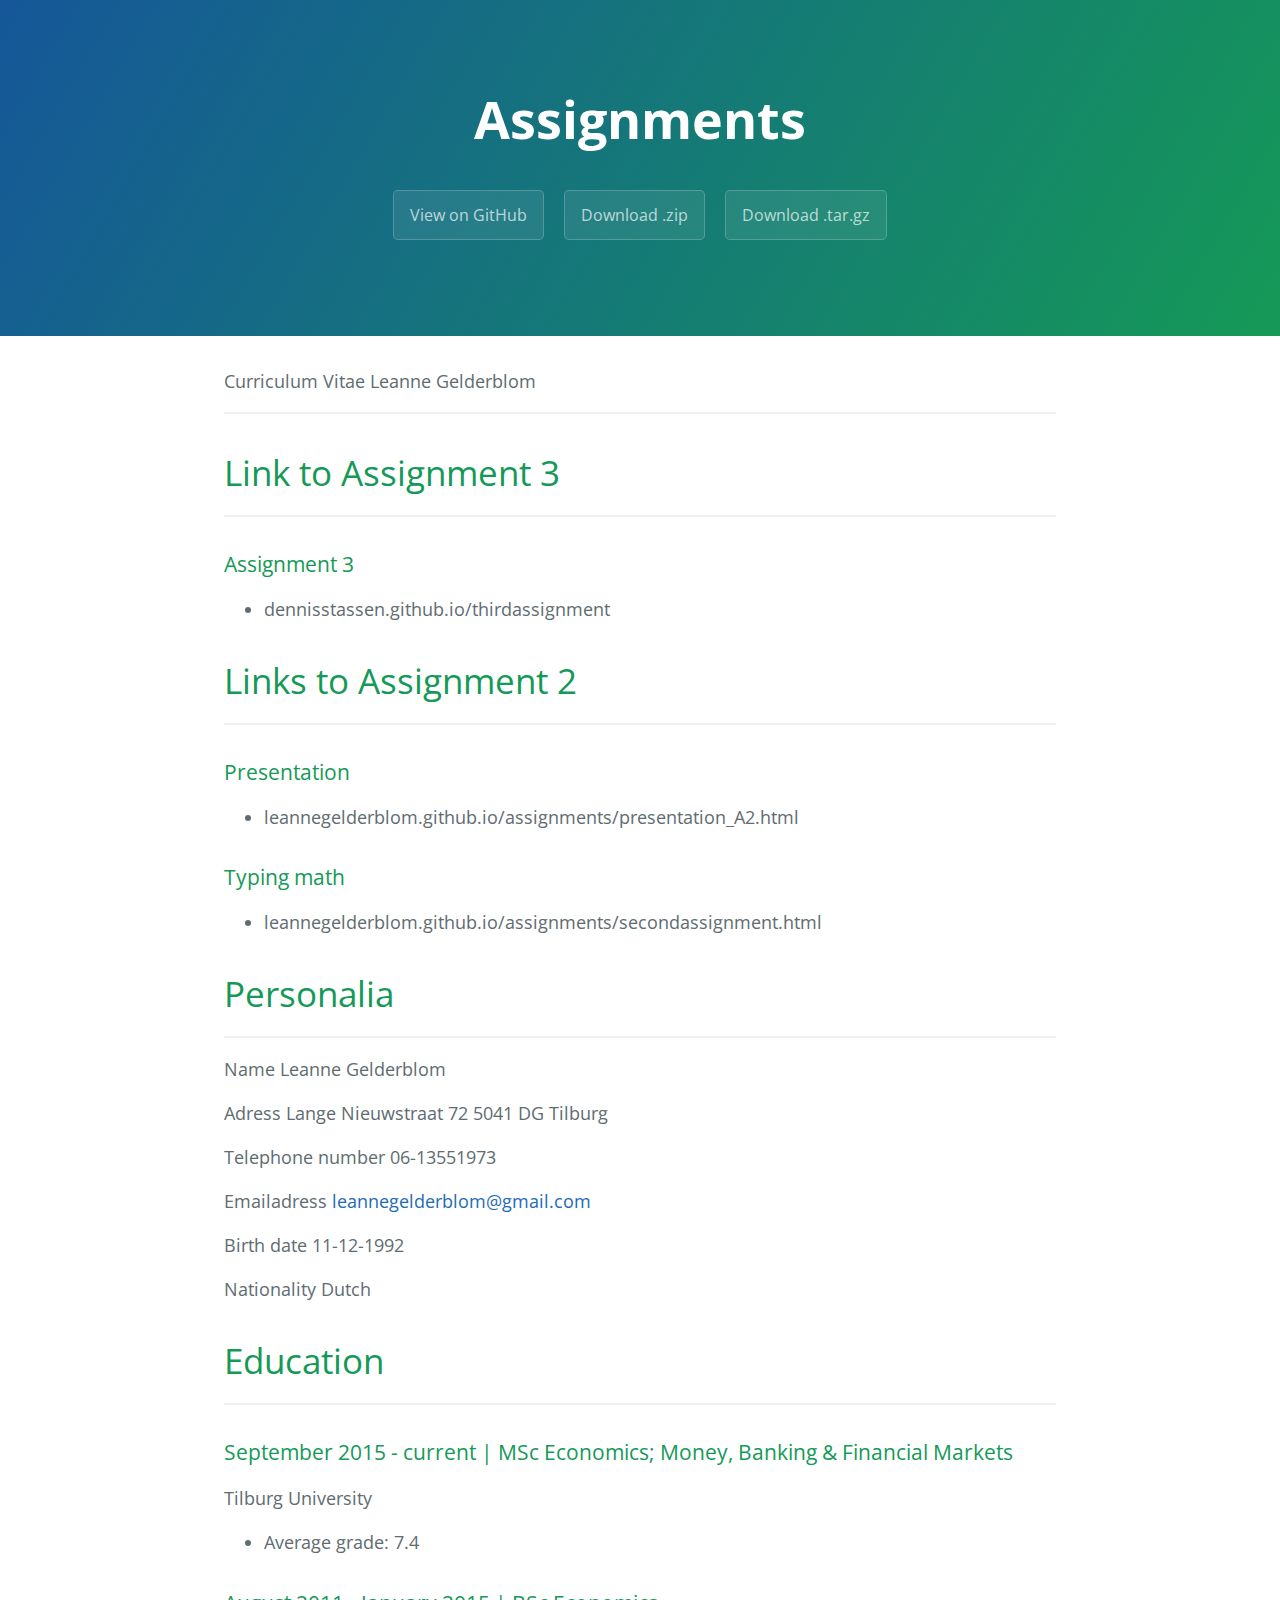
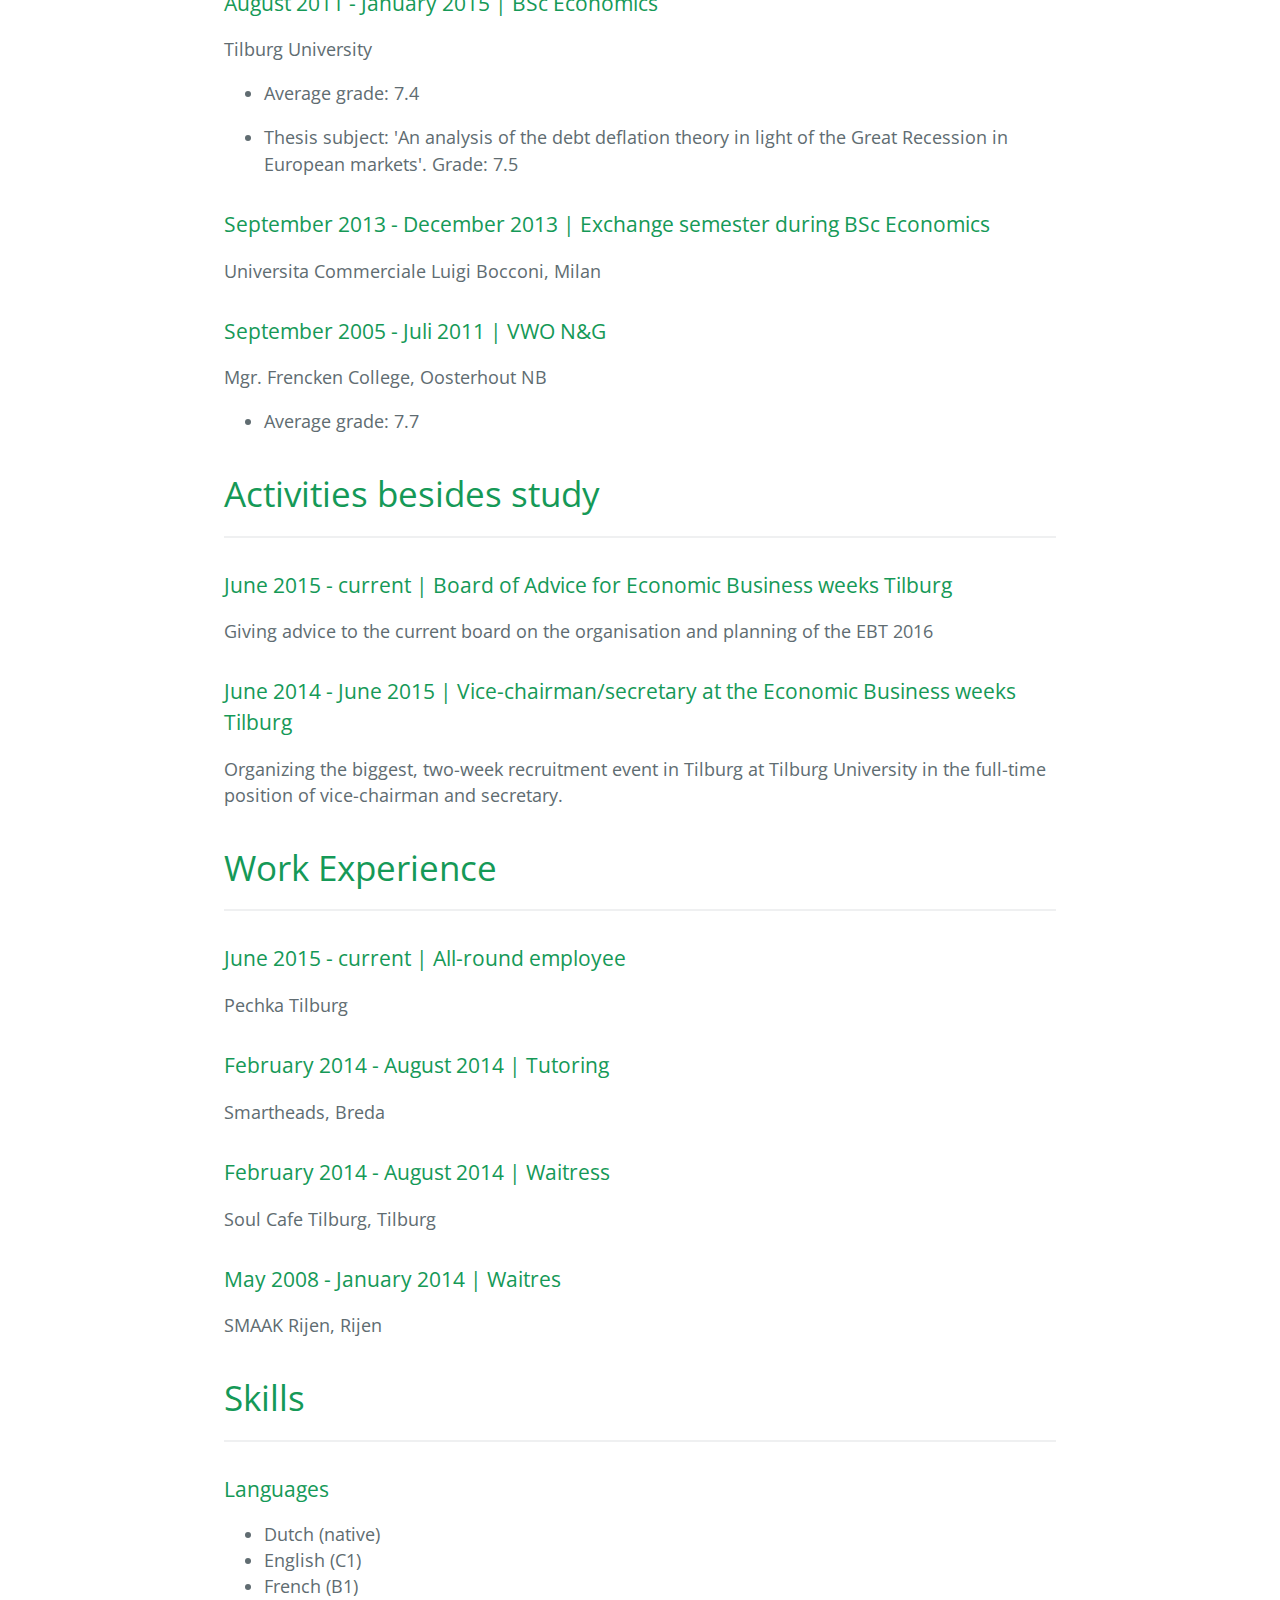
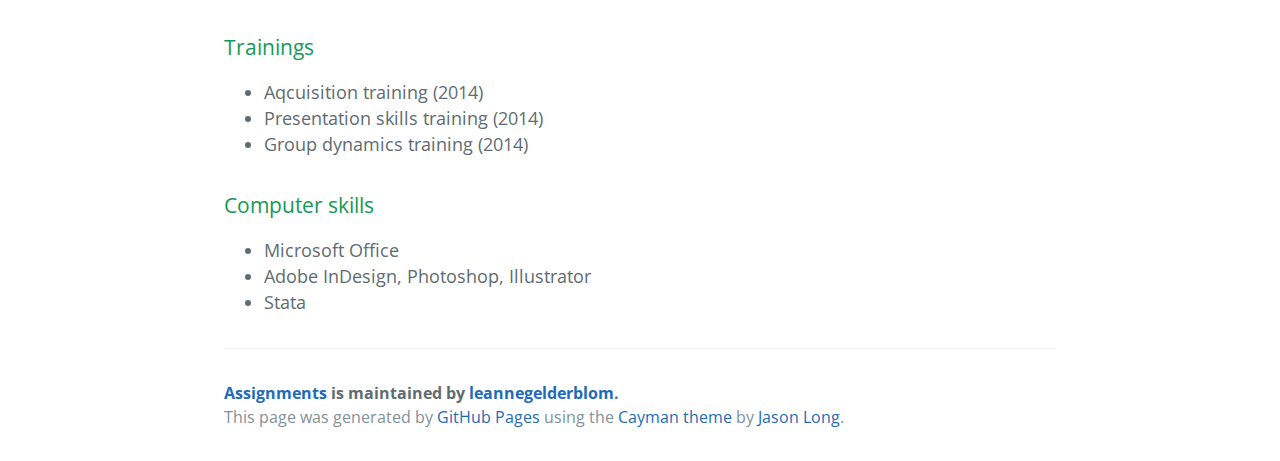
<file: index.html>
<!DOCTYPE html>
<html lang="en-us">
  <head>
    <meta charset="UTF-8">
    <title>Assignments by leannegelderblom</title>
    <meta name="viewport" content="width=device-width, initial-scale=1">
    <link rel="stylesheet" type="text/css" href="stylesheets/normalize.css" media="screen">
    <link href='https://fonts.googleapis.com/css?family=Open+Sans:400,700' rel='stylesheet' type='text/css'>
    <link rel="stylesheet" type="text/css" href="stylesheets/stylesheet.css" media="screen">
    <link rel="stylesheet" type="text/css" href="stylesheets/github-light.css" media="screen">
  </head>
  <body>
    <section class="page-header">
      <h1 class="project-name">Assignments</h1>
      <h2 class="project-tagline"></h2>
      <a href="https://github.com/leannegelderblom/assignments" class="btn">View on GitHub</a>
      <a href="https://github.com/leannegelderblom/assignments/zipball/master" class="btn">Download .zip</a>
      <a href="https://github.com/leannegelderblom/assignments/tarball/master" class="btn">Download .tar.gz</a>
    </section>

    <section class="main-content">
      <p>Curriculum Vitae Leanne Gelderblom</p>

<hr>

<h1>
<a id="link-to-assignment-3" class="anchor" href="#link-to-assignment-3" aria-hidden="true"><span aria-hidden="true" class="octicon octicon-link"></span></a>Link to Assignment 3</h1>

<hr>

<h3>
<a id="assignment-3" class="anchor" href="#assignment-3" aria-hidden="true"><span aria-hidden="true" class="octicon octicon-link"></span></a>Assignment 3</h3>

<ul>
<li>dennisstassen.github.io/thirdassignment</li>
</ul>

<h1>
<a id="links-to-assignment-2" class="anchor" href="#links-to-assignment-2" aria-hidden="true"><span aria-hidden="true" class="octicon octicon-link"></span></a>Links to Assignment 2</h1>

<hr>

<h3>
<a id="presentation" class="anchor" href="#presentation" aria-hidden="true"><span aria-hidden="true" class="octicon octicon-link"></span></a>Presentation</h3>

<ul>
<li>leannegelderblom.github.io/assignments/presentation_A2.html</li>
</ul>

<h3>
<a id="typing-math" class="anchor" href="#typing-math" aria-hidden="true"><span aria-hidden="true" class="octicon octicon-link"></span></a>Typing math</h3>

<ul>
<li>leannegelderblom.github.io/assignments/secondassignment.html</li>
</ul>

<h1>
<a id="personalia" class="anchor" href="#personalia" aria-hidden="true"><span aria-hidden="true" class="octicon octicon-link"></span></a>Personalia</h1>

<hr>

<p>Name            Leanne Gelderblom</p>

<p>Adress          Lange Nieuwstraat 72
            5041 DG Tilburg</p>

<p>Telephone number    06-13551973</p>

<p>Emailadress     <a href="mailto:leannegelderblom@gmail.com">leannegelderblom@gmail.com</a></p>

<p>Birth date      11-12-1992</p>

<p>Nationality     Dutch</p>

<h1>
<a id="education" class="anchor" href="#education" aria-hidden="true"><span aria-hidden="true" class="octicon octicon-link"></span></a>Education</h1>

<hr>

<h3>
<a id="september-2015---current--msc-economics-money-banking--financial-markets" class="anchor" href="#september-2015---current--msc-economics-money-banking--financial-markets" aria-hidden="true"><span aria-hidden="true" class="octicon octicon-link"></span></a>September 2015 - current | MSc Economics; Money, Banking &amp; Financial Markets</h3>

<p>Tilburg University</p>

<ul>
<li>Average grade: 7.4</li>
</ul>

<h3>
<a id="august-2011---january-2015--bsc-economics" class="anchor" href="#august-2011---january-2015--bsc-economics" aria-hidden="true"><span aria-hidden="true" class="octicon octicon-link"></span></a>August 2011 - January 2015 | BSc Economics</h3>

<p>Tilburg University</p>

<ul>
<li><p>Average grade: 7.4</p></li>
<li><p>Thesis subject: 'An analysis of the debt deflation theory in light of the Great Recession in European markets'. Grade: 7.5</p></li>
</ul>

<h3>
<a id="september-2013---december-2013--exchange-semester-during-bsc-economics" class="anchor" href="#september-2013---december-2013--exchange-semester-during-bsc-economics" aria-hidden="true"><span aria-hidden="true" class="octicon octicon-link"></span></a>September 2013 - December 2013 | Exchange semester during BSc Economics</h3>

<p>Universita Commerciale Luigi Bocconi, Milan</p>

<h3>
<a id="september-2005---juli-2011--vwo-ng" class="anchor" href="#september-2005---juli-2011--vwo-ng" aria-hidden="true"><span aria-hidden="true" class="octicon octicon-link"></span></a>September 2005 - Juli 2011 | VWO N&amp;G</h3>

<p>Mgr. Frencken College, Oosterhout NB</p>

<ul>
<li>Average grade: 7.7</li>
</ul>

<h1>
<a id="activities-besides-study" class="anchor" href="#activities-besides-study" aria-hidden="true"><span aria-hidden="true" class="octicon octicon-link"></span></a>Activities besides study</h1>

<hr>

<h3>
<a id="june-2015---current--board-of-advice-for-economic-business-weeks-tilburg" class="anchor" href="#june-2015---current--board-of-advice-for-economic-business-weeks-tilburg" aria-hidden="true"><span aria-hidden="true" class="octicon octicon-link"></span></a>June 2015 - current | Board of Advice for Economic Business weeks Tilburg</h3>

<p>Giving advice to the current board on the organisation and planning of the EBT 2016</p>

<h3>
<a id="june-2014---june-2015--vice-chairmansecretary-at-the-economic-business-weeks-tilburg" class="anchor" href="#june-2014---june-2015--vice-chairmansecretary-at-the-economic-business-weeks-tilburg" aria-hidden="true"><span aria-hidden="true" class="octicon octicon-link"></span></a>June 2014 - June 2015 | Vice-chairman/secretary at the Economic Business weeks Tilburg</h3>

<p>Organizing the biggest, two-week recruitment event in Tilburg at Tilburg University in the full-time position of vice-chairman and secretary.</p>

<h1>
<a id="work-experience" class="anchor" href="#work-experience" aria-hidden="true"><span aria-hidden="true" class="octicon octicon-link"></span></a>Work Experience</h1>

<hr>

<h3>
<a id="june-2015---current--all-round-employee" class="anchor" href="#june-2015---current--all-round-employee" aria-hidden="true"><span aria-hidden="true" class="octicon octicon-link"></span></a>June 2015 - current | All-round employee</h3>

<p>Pechka Tilburg</p>

<h3>
<a id="february-2014---august-2014--tutoring" class="anchor" href="#february-2014---august-2014--tutoring" aria-hidden="true"><span aria-hidden="true" class="octicon octicon-link"></span></a>February 2014 - August 2014 | Tutoring</h3>

<p>Smartheads, Breda</p>

<h3>
<a id="february-2014---august-2014--waitress" class="anchor" href="#february-2014---august-2014--waitress" aria-hidden="true"><span aria-hidden="true" class="octicon octicon-link"></span></a>February 2014 - August 2014 | Waitress</h3>

<p>Soul Cafe Tilburg, Tilburg</p>

<h3>
<a id="may-2008---january-2014--waitres" class="anchor" href="#may-2008---january-2014--waitres" aria-hidden="true"><span aria-hidden="true" class="octicon octicon-link"></span></a>May 2008 - January 2014 | Waitres</h3>

<p>SMAAK Rijen, Rijen</p>

<h1>
<a id="skills" class="anchor" href="#skills" aria-hidden="true"><span aria-hidden="true" class="octicon octicon-link"></span></a>Skills</h1>

<hr>

<h3>
<a id="languages" class="anchor" href="#languages" aria-hidden="true"><span aria-hidden="true" class="octicon octicon-link"></span></a>Languages</h3>

<ul>
<li>Dutch (native)</li>
<li>English (C1)</li>
<li>French (B1)</li>
</ul>

<h3>
<a id="trainings" class="anchor" href="#trainings" aria-hidden="true"><span aria-hidden="true" class="octicon octicon-link"></span></a>Trainings</h3>

<ul>
<li>Aqcuisition training (2014)</li>
<li>Presentation skills training (2014)</li>
<li>Group dynamics training (2014)</li>
</ul>

<h3>
<a id="computer-skills" class="anchor" href="#computer-skills" aria-hidden="true"><span aria-hidden="true" class="octicon octicon-link"></span></a>Computer skills</h3>

<ul>
<li>Microsoft Office</li>
<li>Adobe InDesign, Photoshop, Illustrator</li>
<li>Stata</li>
</ul>

      <footer class="site-footer">
        <span class="site-footer-owner"><a href="https://github.com/leannegelderblom/assignments">Assignments</a> is maintained by <a href="https://github.com/leannegelderblom">leannegelderblom</a>.</span>

        <span class="site-footer-credits">This page was generated by <a href="https://pages.github.com">GitHub Pages</a> using the <a href="https://github.com/jasonlong/cayman-theme">Cayman theme</a> by <a href="https://twitter.com/jasonlong">Jason Long</a>.</span>
      </footer>

    </section>

  
  </body>
</html>
</file>
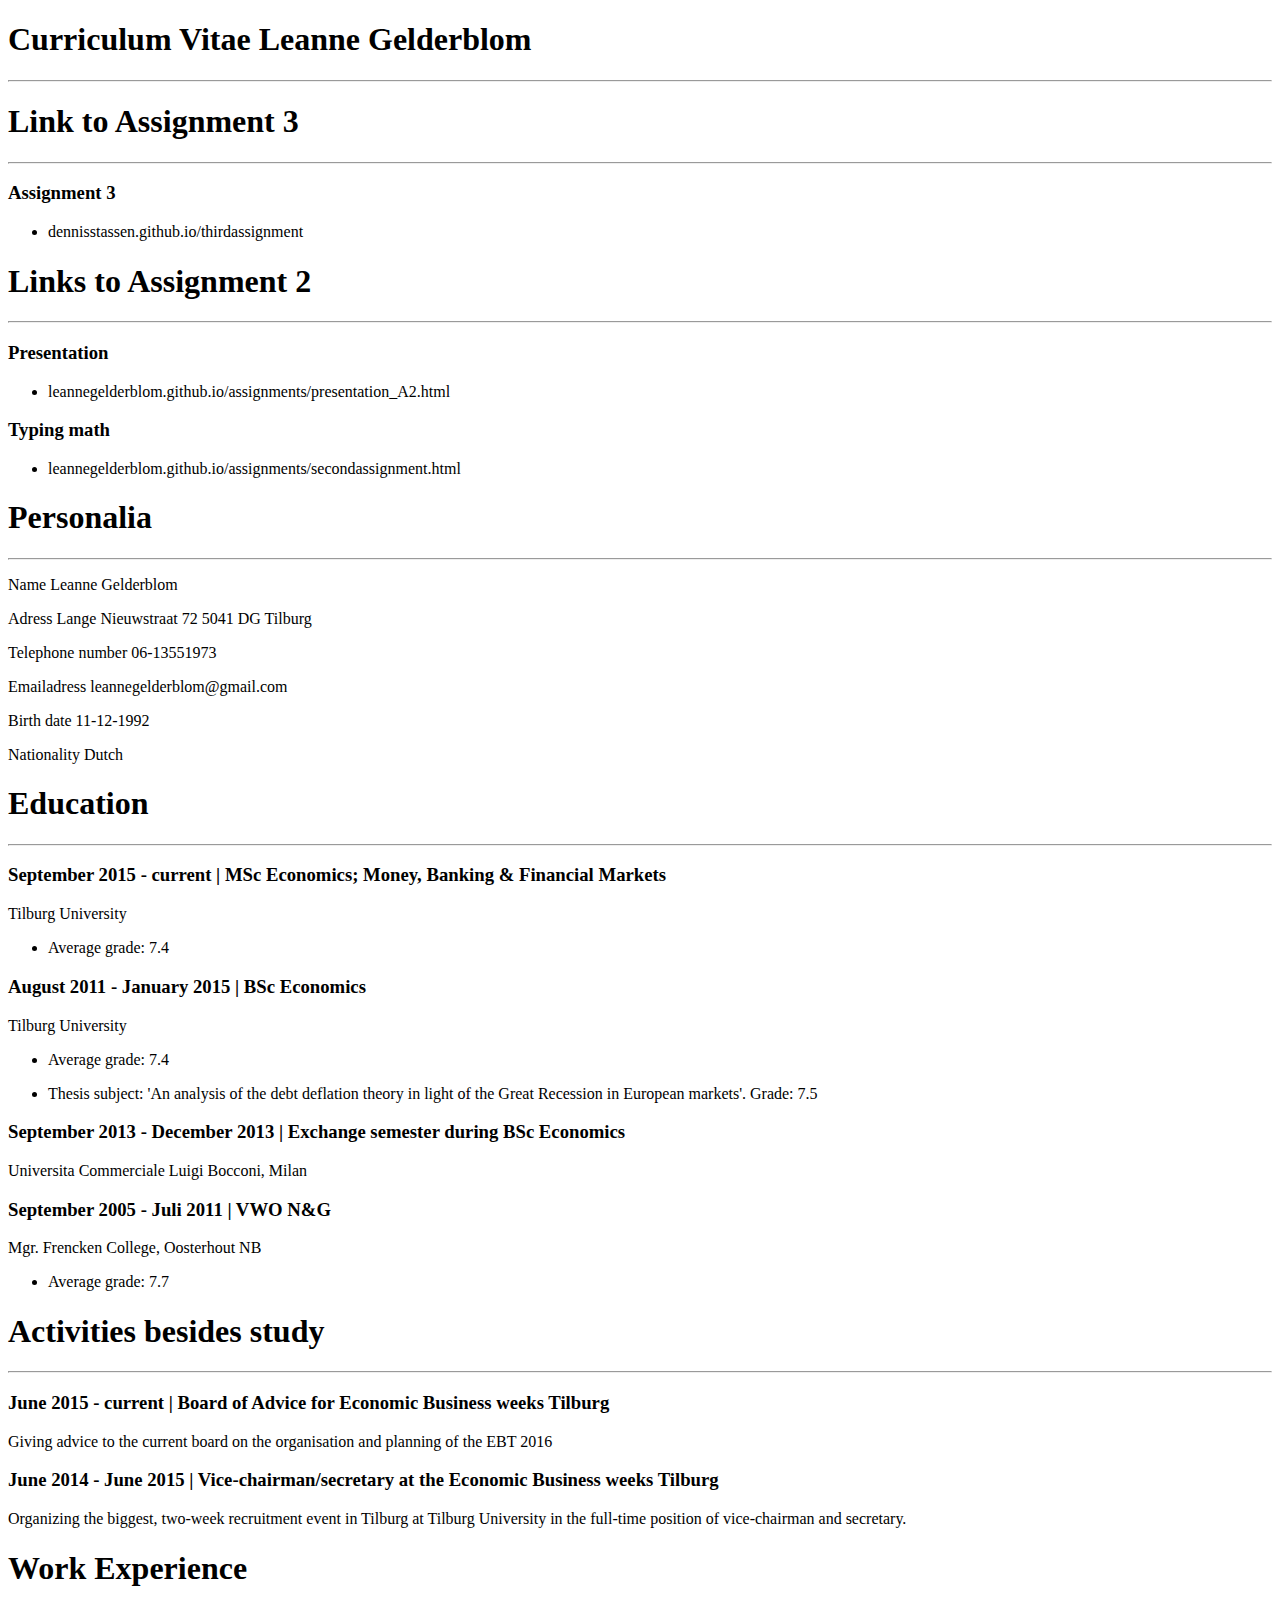
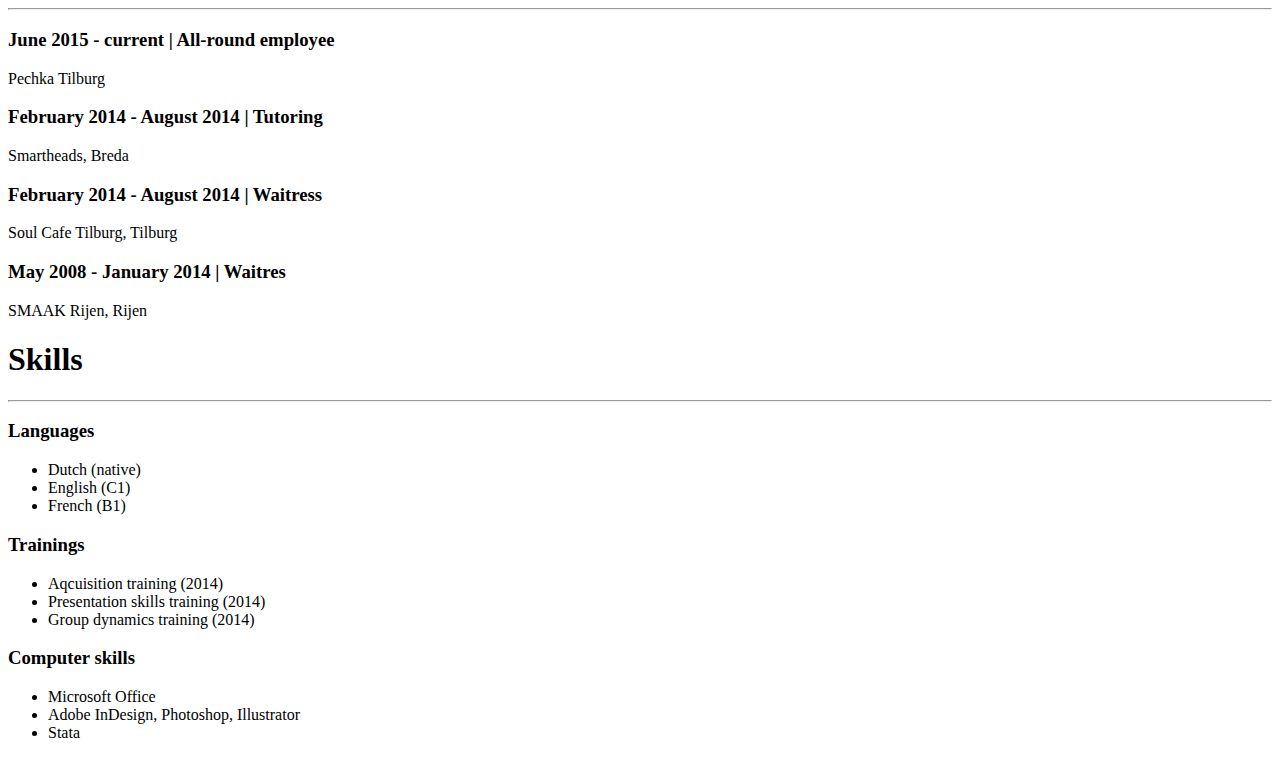
<file: CV.html>
<!DOCTYPE html PUBLIC "-//W3C//DTD XHTML 1.0 Transitional//EN" "http://www.w3.org/TR/xhtml1/DTD/xhtml1-transitional.dtd">
<html xmlns="http://www.w3.org/1999/xhtml">
<head>
  <meta http-equiv="Content-Type" content="text/html; charset=utf-8" />
  <meta http-equiv="Content-Style-Type" content="text/css" />
  <meta name="generator" content="pandoc" />
  <title>Curriculum Vitae Leanne Gelderblom</title>
  <style type="text/css">code{white-space: pre;}</style>
  <link rel="stylesheet" href="buttondown.css" type="text/css" />
</head>
<body>
<div id="header">
<h1 class="title">Curriculum Vitae Leanne Gelderblom</h1>
</div>
<hr />
<h1 id="link-to-assignment-3">Link to Assignment 3</h1>
<hr />
<h3 id="assignment-3">Assignment 3</h3>
<ul>
<li>dennisstassen.github.io/thirdassignment</li>
</ul>
<h1 id="links-to-assignment-2">Links to Assignment 2</h1>
<hr />
<h3 id="presentation">Presentation</h3>
<ul>
<li>leannegelderblom.github.io/assignments/presentation_A2.html</li>
</ul>
<h3 id="typing-math">Typing math</h3>
<ul>
<li>leannegelderblom.github.io/assignments/secondassignment.html</li>
</ul>
<h1 id="personalia">Personalia</h1>
<hr />
<p>Name Leanne Gelderblom</p>
<p>Adress Lange Nieuwstraat 72 5041 DG Tilburg</p>
<p>Telephone number 06-13551973</p>
<p>Emailadress leannegelderblom@gmail.com</p>
<p>Birth date 11-12-1992</p>
<p>Nationality Dutch</p>
<h1 id="education">Education</h1>
<hr />
<h3 id="september-2015---current-msc-economics-money-banking-financial-markets">September 2015 - current | MSc Economics; Money, Banking &amp; Financial Markets</h3>
<p>Tilburg University</p>
<ul>
<li>Average grade: 7.4</li>
</ul>
<h3 id="august-2011---january-2015-bsc-economics">August 2011 - January 2015 | BSc Economics</h3>
<p>Tilburg University</p>
<ul>
<li><p>Average grade: 7.4</p></li>
<li><p>Thesis subject: 'An analysis of the debt deflation theory in light of the Great Recession in European markets'. Grade: 7.5</p></li>
</ul>
<h3 id="september-2013---december-2013-exchange-semester-during-bsc-economics">September 2013 - December 2013 | Exchange semester during BSc Economics</h3>
<p>Universita Commerciale Luigi Bocconi, Milan</p>
<h3 id="september-2005---juli-2011-vwo-ng">September 2005 - Juli 2011 | VWO N&amp;G</h3>
<p>Mgr. Frencken College, Oosterhout NB</p>
<ul>
<li>Average grade: 7.7</li>
</ul>
<h1 id="activities-besides-study">Activities besides study</h1>
<hr />
<h3 id="june-2015---current-board-of-advice-for-economic-business-weeks-tilburg">June 2015 - current | Board of Advice for Economic Business weeks Tilburg</h3>
<p>Giving advice to the current board on the organisation and planning of the EBT 2016</p>
<h3 id="june-2014---june-2015-vice-chairmansecretary-at-the-economic-business-weeks-tilburg">June 2014 - June 2015 | Vice-chairman/secretary at the Economic Business weeks Tilburg</h3>
<p>Organizing the biggest, two-week recruitment event in Tilburg at Tilburg University in the full-time position of vice-chairman and secretary.</p>
<h1 id="work-experience">Work Experience</h1>
<hr />
<h3 id="june-2015---current-all-round-employee">June 2015 - current | All-round employee</h3>
<p>Pechka Tilburg</p>
<h3 id="february-2014---august-2014-tutoring">February 2014 - August 2014 | Tutoring</h3>
<p>Smartheads, Breda</p>
<h3 id="february-2014---august-2014-waitress">February 2014 - August 2014 | Waitress</h3>
<p>Soul Cafe Tilburg, Tilburg</p>
<h3 id="may-2008---january-2014-waitres">May 2008 - January 2014 | Waitres</h3>
<p>SMAAK Rijen, Rijen</p>
<h1 id="skills">Skills</h1>
<hr />
<h3 id="languages">Languages</h3>
<ul>
<li>Dutch (native)</li>
<li>English (C1)</li>
<li>French (B1)</li>
</ul>
<h3 id="trainings">Trainings</h3>
<ul>
<li>Aqcuisition training (2014)</li>
<li>Presentation skills training (2014)</li>
<li>Group dynamics training (2014)</li>
</ul>
<h3 id="computer-skills">Computer skills</h3>
<ul>
<li>Microsoft Office</li>
<li>Adobe InDesign, Photoshop, Illustrator</li>
<li>Stata</li>
</ul>
</body>
</html>
</file>
<file: stylesheets/stylesheet.css>
* {
  box-sizing: border-box; }

body {
  padding: 0;
  margin: 0;
  font-family: "Open Sans", "Helvetica Neue", Helvetica, Arial, sans-serif;
  font-size: 16px;
  line-height: 1.5;
  color: #606c71; }

a {
  color: #1e6bb8;
  text-decoration: none; }
  a:hover {
    text-decoration: underline; }

.btn {
  display: inline-block;
  margin-bottom: 1rem;
  color: rgba(255, 255, 255, 0.7);
  background-color: rgba(255, 255, 255, 0.08);
  border-color: rgba(255, 255, 255, 0.2);
  border-style: solid;
  border-width: 1px;
  border-radius: 0.3rem;
  transition: color 0.2s, background-color 0.2s, border-color 0.2s; }
  .btn + .btn {
    margin-left: 1rem; }

.btn:hover {
  color: rgba(255, 255, 255, 0.8);
  text-decoration: none;
  background-color: rgba(255, 255, 255, 0.2);
  border-color: rgba(255, 255, 255, 0.3); }

@media screen and (min-width: 64em) {
  .btn {
    padding: 0.75rem 1rem; } }

@media screen and (min-width: 42em) and (max-width: 64em) {
  .btn {
    padding: 0.6rem 0.9rem;
    font-size: 0.9rem; } }

@media screen and (max-width: 42em) {
  .btn {
    display: block;
    width: 100%;
    padding: 0.75rem;
    font-size: 0.9rem; }
    .btn + .btn {
      margin-top: 1rem;
      margin-left: 0; } }

.page-header {
  color: #fff;
  text-align: center;
  background-color: #159957;
  background-image: linear-gradient(120deg, #155799, #159957); }

@media screen and (min-width: 64em) {
  .page-header {
    padding: 5rem 6rem; } }

@media screen and (min-width: 42em) and (max-width: 64em) {
  .page-header {
    padding: 3rem 4rem; } }

@media screen and (max-width: 42em) {
  .page-header {
    padding: 2rem 1rem; } }

.project-name {
  margin-top: 0;
  margin-bottom: 0.1rem; }

@media screen and (min-width: 64em) {
  .project-name {
    font-size: 3.25rem; } }

@media screen and (min-width: 42em) and (max-width: 64em) {
  .project-name {
    font-size: 2.25rem; } }

@media screen and (max-width: 42em) {
  .project-name {
    font-size: 1.75rem; } }

.project-tagline {
  margin-bottom: 2rem;
  font-weight: normal;
  opacity: 0.7; }

@media screen and (min-width: 64em) {
  .project-tagline {
    font-size: 1.25rem; } }

@media screen and (min-width: 42em) and (max-width: 64em) {
  .project-tagline {
    font-size: 1.15rem; } }

@media screen and (max-width: 42em) {
  .project-tagline {
    font-size: 1rem; } }

.main-content :first-child {
  margin-top: 0; }
.main-content img {
  max-width: 100%; }
.main-content h1, .main-content h2, .main-content h3, .main-content h4, .main-content h5, .main-content h6 {
  margin-top: 2rem;
  margin-bottom: 1rem;
  font-weight: normal;
  color: #159957; }
.main-content p {
  margin-bottom: 1em; }
.main-content code {
  padding: 2px 4px;
  font-family: Consolas, "Liberation Mono", Menlo, Courier, monospace;
  font-size: 0.9rem;
  color: #383e41;
  background-color: #f3f6fa;
  border-radius: 0.3rem; }
.main-content pre {
  padding: 0.8rem;
  margin-top: 0;
  margin-bottom: 1rem;
  font: 1rem Consolas, "Liberation Mono", Menlo, Courier, monospace;
  color: #567482;
  word-wrap: normal;
  background-color: #f3f6fa;
  border: solid 1px #dce6f0;
  border-radius: 0.3rem; }
  .main-content pre > code {
    padding: 0;
    margin: 0;
    font-size: 0.9rem;
    color: #567482;
    word-break: normal;
    white-space: pre;
    background: transparent;
    border: 0; }
.main-content .highlight {
  margin-bottom: 1rem; }
  .main-content .highlight pre {
    margin-bottom: 0;
    word-break: normal; }
.main-content .highlight pre, .main-content pre {
  padding: 0.8rem;
  overflow: auto;
  font-size: 0.9rem;
  line-height: 1.45;
  border-radius: 0.3rem; }
.main-content pre code, .main-content pre tt {
  display: inline;
  max-width: initial;
  padding: 0;
  margin: 0;
  overflow: initial;
  line-height: inherit;
  word-wrap: normal;
  background-color: transparent;
  border: 0; }
  .main-content pre code:before, .main-content pre code:after, .main-content pre tt:before, .main-content pre tt:after {
    content: normal; }
.main-content ul, .main-content ol {
  margin-top: 0; }
.main-content blockquote {
  padding: 0 1rem;
  margin-left: 0;
  color: #819198;
  border-left: 0.3rem solid #dce6f0; }
  .main-content blockquote > :first-child {
    margin-top: 0; }
  .main-content blockquote > :last-child {
    margin-bottom: 0; }
.main-content table {
  display: block;
  width: 100%;
  overflow: auto;
  word-break: normal;
  word-break: keep-all; }
  .main-content table th {
    font-weight: bold; }
  .main-content table th, .main-content table td {
    padding: 0.5rem 1rem;
    border: 1px solid #e9ebec; }
.main-content dl {
  padding: 0; }
  .main-content dl dt {
    padding: 0;
    margin-top: 1rem;
    font-size: 1rem;
    font-weight: bold; }
  .main-content dl dd {
    padding: 0;
    margin-bottom: 1rem; }
.main-content hr {
  height: 2px;
  padding: 0;
  margin: 1rem 0;
  background-color: #eff0f1;
  border: 0; }

@media screen and (min-width: 64em) {
  .main-content {
    max-width: 64rem;
    padding: 2rem 6rem;
    margin: 0 auto;
    font-size: 1.1rem; } }

@media screen and (min-width: 42em) and (max-width: 64em) {
  .main-content {
    padding: 2rem 4rem;
    font-size: 1.1rem; } }

@media screen and (max-width: 42em) {
  .main-content {
    padding: 2rem 1rem;
    font-size: 1rem; } }

.site-footer {
  padding-top: 2rem;
  margin-top: 2rem;
  border-top: solid 1px #eff0f1; }

.site-footer-owner {
  display: block;
  font-weight: bold; }

.site-footer-credits {
  color: #819198; }

@media screen and (min-width: 64em) {
  .site-footer {
    font-size: 1rem; } }

@media screen and (min-width: 42em) and (max-width: 64em) {
  .site-footer {
    font-size: 1rem; } }

@media screen and (max-width: 42em) {
  .site-footer {
    font-size: 0.9rem; } }
</file>
<file: stylesheets/github-light.css>
/*
The MIT License (MIT)

Copyright (c) 2015 GitHub, Inc.

Permission is hereby granted, free of charge, to any person obtaining a copy
of this software and associated documentation files (the "Software"), to deal
in the Software without restriction, including without limitation the rights
to use, copy, modify, merge, publish, distribute, sublicense, and/or sell
copies of the Software, and to permit persons to whom the Software is
furnished to do so, subject to the following conditions:

The above copyright notice and this permission notice shall be included in all
copies or substantial portions of the Software.

THE SOFTWARE IS PROVIDED "AS IS", WITHOUT WARRANTY OF ANY KIND, EXPRESS OR
IMPLIED, INCLUDING BUT NOT LIMITED TO THE WARRANTIES OF MERCHANTABILITY,
FITNESS FOR A PARTICULAR PURPOSE AND NONINFRINGEMENT. IN NO EVENT SHALL THE
AUTHORS OR COPYRIGHT HOLDERS BE LIABLE FOR ANY CLAIM, DAMAGES OR OTHER
LIABILITY, WHETHER IN AN ACTION OF CONTRACT, TORT OR OTHERWISE, ARISING FROM,
OUT OF OR IN CONNECTION WITH THE SOFTWARE OR THE USE OR OTHER DEALINGS IN THE
SOFTWARE.

*/

.pl-c /* comment */ {
  color: #969896;
}

.pl-c1      /* constant, markup.raw, meta.diff.header, meta.module-reference, meta.property-name, support, support.constant, support.variable, variable.other.constant */,
.pl-s .pl-v /* string variable */ {
  color: #0086b3;
}

.pl-e  /* entity */,
.pl-en /* entity.name */ {
  color: #795da3;
}

.pl-s .pl-s1 /* string source */,
.pl-smi      /* storage.modifier.import, storage.modifier.package, storage.type.java, variable.other, variable.parameter.function */ {
  color: #333;
}

.pl-ent /* entity.name.tag */ {
  color: #63a35c;
}

.pl-k /* keyword, storage, storage.type */ {
  color: #a71d5d;
}

.pl-pds              /* punctuation.definition.string, string.regexp.character-class */,
.pl-s                /* string */,
.pl-s .pl-pse .pl-s1 /* string punctuation.section.embedded source */,
.pl-sr               /* string.regexp */,
.pl-sr .pl-cce       /* string.regexp constant.character.escape */,
.pl-sr .pl-sra       /* string.regexp string.regexp.arbitrary-repitition */,
.pl-sr .pl-sre       /* string.regexp source.ruby.embedded */ {
  color: #183691;
}

.pl-v /* variable */ {
  color: #ed6a43;
}

.pl-id /* invalid.deprecated */ {
  color: #b52a1d;
}

.pl-ii /* invalid.illegal */ {
  background-color: #b52a1d;
  color: #f8f8f8;
}

.pl-sr .pl-cce /* string.regexp constant.character.escape */ {
  color: #63a35c;
  font-weight: bold;
}

.pl-ml /* markup.list */ {
  color: #693a17;
}

.pl-mh        /* markup.heading */,
.pl-mh .pl-en /* markup.heading entity.name */,
.pl-ms        /* meta.separator */ {
  color: #1d3e81;
  font-weight: bold;
}

.pl-mq /* markup.quote */ {
  color: #008080;
}

.pl-mi /* markup.italic */ {
  color: #333;
  font-style: italic;
}

.pl-mb /* markup.bold */ {
  color: #333;
  font-weight: bold;
}

.pl-md /* markup.deleted, meta.diff.header.from-file */ {
  background-color: #ffecec;
  color: #bd2c00;
}

.pl-mi1 /* markup.inserted, meta.diff.header.to-file */ {
  background-color: #eaffea;
  color: #55a532;
}

.pl-mdr /* meta.diff.range */ {
  color: #795da3;
  font-weight: bold;
}

.pl-mo /* meta.output */ {
  color: #1d3e81;
}
</file>
<file: buttondown.css>
<!DOCTYPE html PUBLIC "-//W3C//DTD XHTML 1.0 Transitional//EN" "http://www.w3.org/TR/xhtml1/DTD/xhtml1-transitional.dtd">
<html xmlns="http://www.w3.org/1999/xhtml">
<head>
  <meta http-equiv="Content-Type" content="text/html; charset=utf-8" />
  <meta http-equiv="Content-Style-Type" content="text/css" />
  <meta name="generator" content="pandoc" />
  <title>Curriculum Vitae Leanne Gelderblom</title>
  <style type="text/css">code{white-space: pre;}</style>
</head>
<body>
<div id="header">
<h1 class="title">Curriculum Vitae Leanne Gelderblom</h1>
</div>
<p>% Buttondown Stylesheet Example % Pandoc Markdown Version % February 2012 Headers ======= Above this, we have the title, author (or subtitle) and date Pandoc metadata. These are specially classed H1, H2 and H3 elements that we just add centering to. ## Level 2 With Pandoc's `--section-divs` option, nested header levels create nested DIVs. This stylesheet creates nested indentation for them to nest visually. ### Level 3 I should create some auxiliary CSS files that you could include after `buttondown.css` to change some things like turning off nested indenting. #### Level 4 Buttondown doesn't re-define the font size or weight of the headers, but it does define the font families for them as sans- serf. ##### Level 5 It doesn't re-define the body text font, and it doesn't make the text body narrow --- it leaves it full width. I will probably add a style option file for that. ###### Level 6 Level 6 can be quite small. Lists ===== Unordered lists --------------- ### A simple list: Text before * Alpha * Beta * Gamma Text after ### A nested list: * Alpha * Apple * Orange * Beta - A multi-line item to show where the wrapping and sublist line up. - Earth - Moon - Pineapple * Gamma (with numbered sublist) 1. One 2. Two ### A paragraph spaced one: Not all stylesheets make these have more spacing. * Alpha * Beta * Gamma And the spacing after might be too tight. Ordered lists ------------- ### A simple one: 1. One 2. Two 3. Three ### A nested one: 1. One 1. Alpha 2. Beta 2. Two (with unordered sublist) * Gamma * Delta 3. Three 1. Apple 1. Circle 2. Triangle 1. North 1. East 2. West 2. South * Up * Down 3. Square 1. Orange Block Quotes ============ We simply italicize them and don't do any fancy quote bar or decoration since they are already indented on the left and right. &gt; We simply italicize them and don't do any fancy quote bar or decoration since they are already indented on the left and right. Code ==== Code blocks are styled more to be set apart a bit more than just the monospaced font. A light background color and border (in case the background doesn't print, but it looks nice too). x = e * 10 / 2; y = p - 7; On screen, the blocks provide scroll boxes and the `inline code spans` word wrap. For print, the code blocks also change to word wrap. On screen, the `code spans` also get a little border, but lose it in print. Links ===== Remove the underline except on hover. When printing, remove all styling and print external URLs after the link text to be useful in a printout. There is no filter to not print very long URLs though. A link to [Google][]. A simple link to . I haven't figured out how to not redundantly print the URL after a simple link whose link text is the URL. [Google]: http://www.google.com Horizontal rule =============== A thin line that doesn't have that shadow thing that looks terrible, especially in print. - - - See the end for what footnotes looks like[^1]. [^1]: A double-line rule with the word &quot;NOTES&quot; in the center. Images ====== An inline image ![](http://www.jodypaul.com/gr/altair8800Thumb.gif &quot;www.jodypaul.com&quot;). A Pandoc figure style image with caption: ![Daring Fireball][DFlogo] [DFlogo]: http://daringfireball.net/graphics/logos/ &quot;Daring Fireball!&quot; Definition Lists ================ Still may tweak this. Trying to use subtle lines to help group it, but it feels a bit too table-like. However, without them, it doesn't seem to stand out much. Term : Definition of the term Term2 : First definition of Term2 It can be a long, wrapped paragraph like this. A definition can include multiple paragraphs if they are indented the same in Pandoc and MultiMarkdown 3. MultiMarkdown 2 doesn't support this, so it will be interpreted there as a code block following the Term2 definition. - They can also include Markdown - If it supports multiple paragraphs, a definition can contain lists and things - But the first has to start as a regular paragraph Term3 : A term can have multiple definitions. : The second definition of Term3. Depending on the stylesheet for HTML you are using or the output format (LaTeX, etc.), this second definition may appear styled as a separate term but without the term itself. Tables ====== These get more styling than most things, yet it's still very little compared to most table stylings, but way better than an un-styled HTML table. It's to emulate a simple textbook style, but we throw in a hover row highlight to be a little useful on-screen when scrubbing around the table. Right Left Center Default ------- ------ ---------- ------- 12 12 12 12 123 123 123 123 1 1 1 1 Table: Demonstration of simple table syntax.</p>
<div id="header">

</div>
<h1 id="personalia">Personalia</h1>
<p>Name Leanne Gelderblom Adress Lange Nieuwstraat 72 5041 DG Tilburg Telephone number 06-13551973 Emailadress leannegelderblom@gmail.com Birth date 11-12-1992 Nationality Dutch</p>
<h1 id="education">Education</h1>
<h3 id="september-2015---current-msc-economics-money-banking-financial-markets">September 2015 - current | MSc Economics; Money, Banking &amp; Financial Markets</h3>
<p>Tilburg University - Average grade: 7.4</p>
<h3 id="august-2011---january-2015-bsc-economics">August 2011 - January 2015 | BSc Economics</h3>
<p>Tilburg University - Average grade: 7.4 - Thesis subject: 'An analysis of the debt deflation theory in light of the Great Recession in European markets'. Grade: 7.5</p>
<h3 id="september-2013---december-2013-exchange-semester-during-bsc-economics">September 2013 - December 2013 | Exchange semester during BSc Economics</h3>
<p>Universita Commerciale Luigi Bocconi, Milan</p>
<h3 id="september-2005---juli-2011-vwo-ng">September 2005 - Juli 2011 | VWO N&amp;G</h3>
<p>Mgr. Frencken College, Oosterhout NB - Average grade: 7.7</p>
<h1 id="activities-besides-study">Activities besides study</h1>
<h3 id="june-2015---current-board-of-advice-for-economic-business-weeks-tilburg">June 2015 - current | Board of Advice for Economic Business weeks Tilburg</h3>
<p>Giving advice to the current board on the organisation and planning of the EBT 2016</p>
<h3 id="june-2014---june-2015-vice-chairmansecretary-at-the-economic-business-weeks-tilburg">June 2014 - June 2015 | Vice-chairman/secretary at the Economic Business weeks Tilburg</h3>
<p>Organizing the biggest, two-week recruitment event in Tilburg at Tilburg University in the full-time position of vice-chairman and secretary.</p>
<h1 id="work-experience">Work Experience</h1>
<h3 id="june-2015---current-all-round-employee">June 2015 - current | All-round employee</h3>
<p>Pechka Tilburg</p>
<h3 id="february-2014---august-2014-tutoring">February 2014 - August 2014 | Tutoring</h3>
<p>Smartheads, Breda</p>
<h3 id="february-2014---august-2014-waitress">February 2014 - August 2014 | Waitress</h3>
<p>Soul Cafe Tilburg, Tilburg</p>
<h3 id="may-2008---january-2014-waitres">May 2008 - January 2014 | Waitres</h3>
<p>SMAAK Rijen, Rijen</p>
<h1 id="skills">Skills</h1>
<h3 id="languages">Languages</h3>
<ul>
<li>Dutch (native)</li>
<li>English (C1)</li>
<li>French (B1)</li>
</ul>
<h3 id="trainings">Trainings</h3>
<ul>
<li>Aqcuisition training (2014)</li>
<li>Presentation skills training (2014)</li>
<li>Group dynamics training (2014)</li>
</ul>
<h3 id="computer-skills">Computer skills</h3>
<ul>
<li>Microsoft Office</li>
<li>Adobe InDesign, Photoshop, Illustrator</li>
<li>Stata</li>
</ul>
</body>
</html>
</file>
